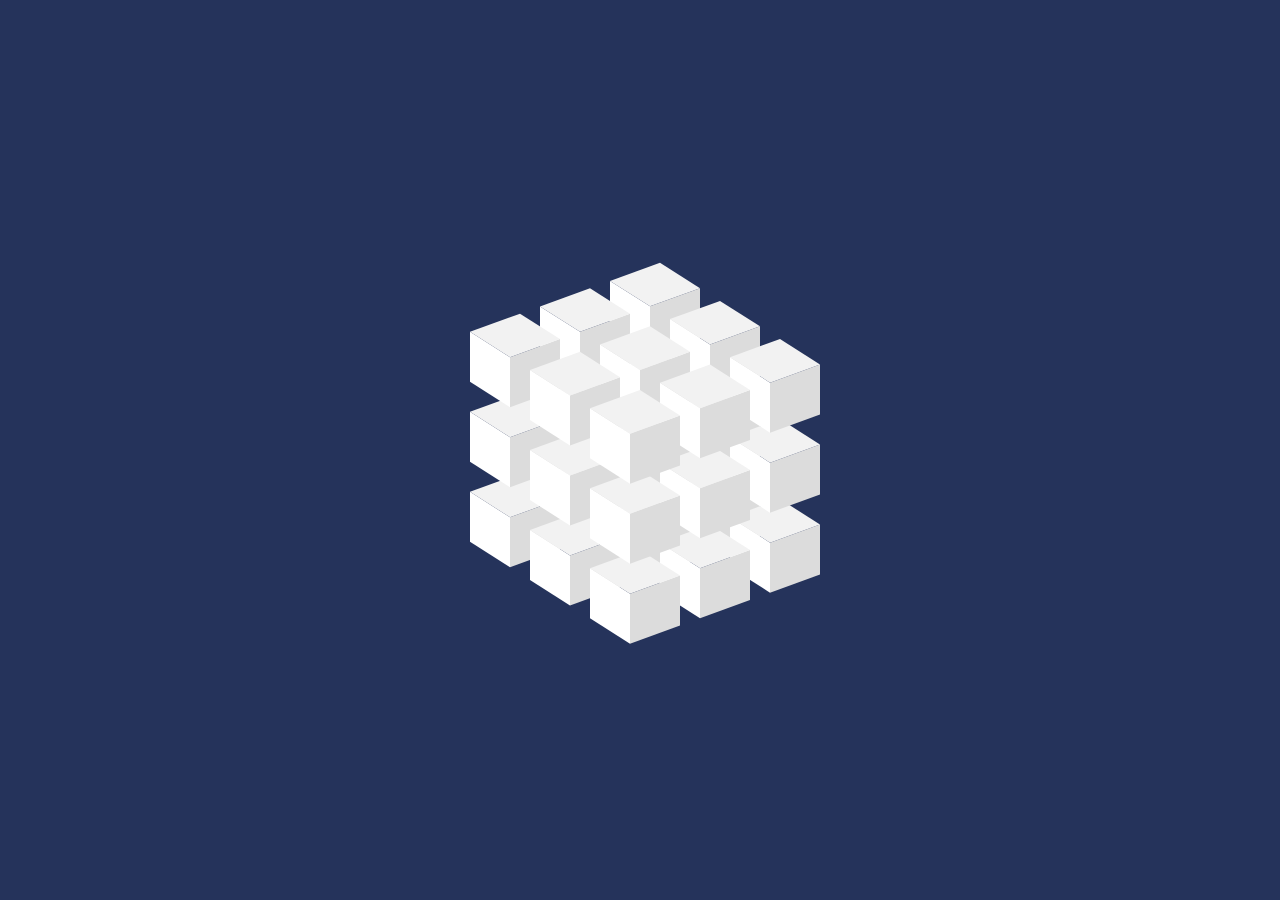
<file: DrawCubeByCss/index.html>
<!DOCTYPE html>
<html lang="en">
  <head>
    <meta charset="UTF-8" />
    <meta http-equiv="X-UA-Compatible" content="IE=edge" />
    <meta name="viewport" content="width=device-width, initial-scale=1.0" />
    <link rel="stylesheet" href="style.css" />
    <title>CSS Cubes</title>
  </head>
  
  <body>
    <div class="container">
      <div class="cube">
        <div style="--x:-1;--y:0;">
          <span style="--i:3;"></span>
          <span style="--i:2;"></span>
          <span style="--i:1;"></span>
        </div>
        <div style="--x:0;--y:0;">
          <span style="--i:3;"></span>
          <span style="--i:2;"></span>
          <span style="--i:1;"></span>
        </div>
        <div style="--x:1;--y:0;">
          <span style="--i:3;"></span>
          <span style="--i:2;"></span>
          <span style="--i:1;"></span>
        </div>
      </div>

      <div class="cube">
        <div style="--x:-1;--y:0;">
          <span style="--i:3;"></span>
          <span style="--i:2;"></span>
          <span style="--i:1;"></span>
        </div>
        <div style="--x:0;--y:0;">
          <span style="--i:3;"></span>
          <span style="--i:2;"></span>
          <span style="--i:1;"></span>
        </div>
        <div style="--x:1;--y:0;">
          <span style="--i:3;"></span>
          <span style="--i:2;"></span>
          <span style="--i:1;"></span>
        </div>
      </div>
      
      <div class="cube">
        <div style="--x:-1;--y:0;">
          <span style="--i:3;"></span>
          <span style="--i:2;"></span>
          <span style="--i:1;"></span>
        </div>
        <div style="--x:0;--y:0;">
          <span style="--i:3;"></span>
          <span style="--i:2;"></span>
          <span style="--i:1;"></span>
        </div>
        <div style="--x:1;--y:0;">
          <span style="--i:3;"></span>
          <span style="--i:2;"></span>
          <span style="--i:1;"></span>
        </div>
      </div>
    </div>
  </body>
</html>
</file>
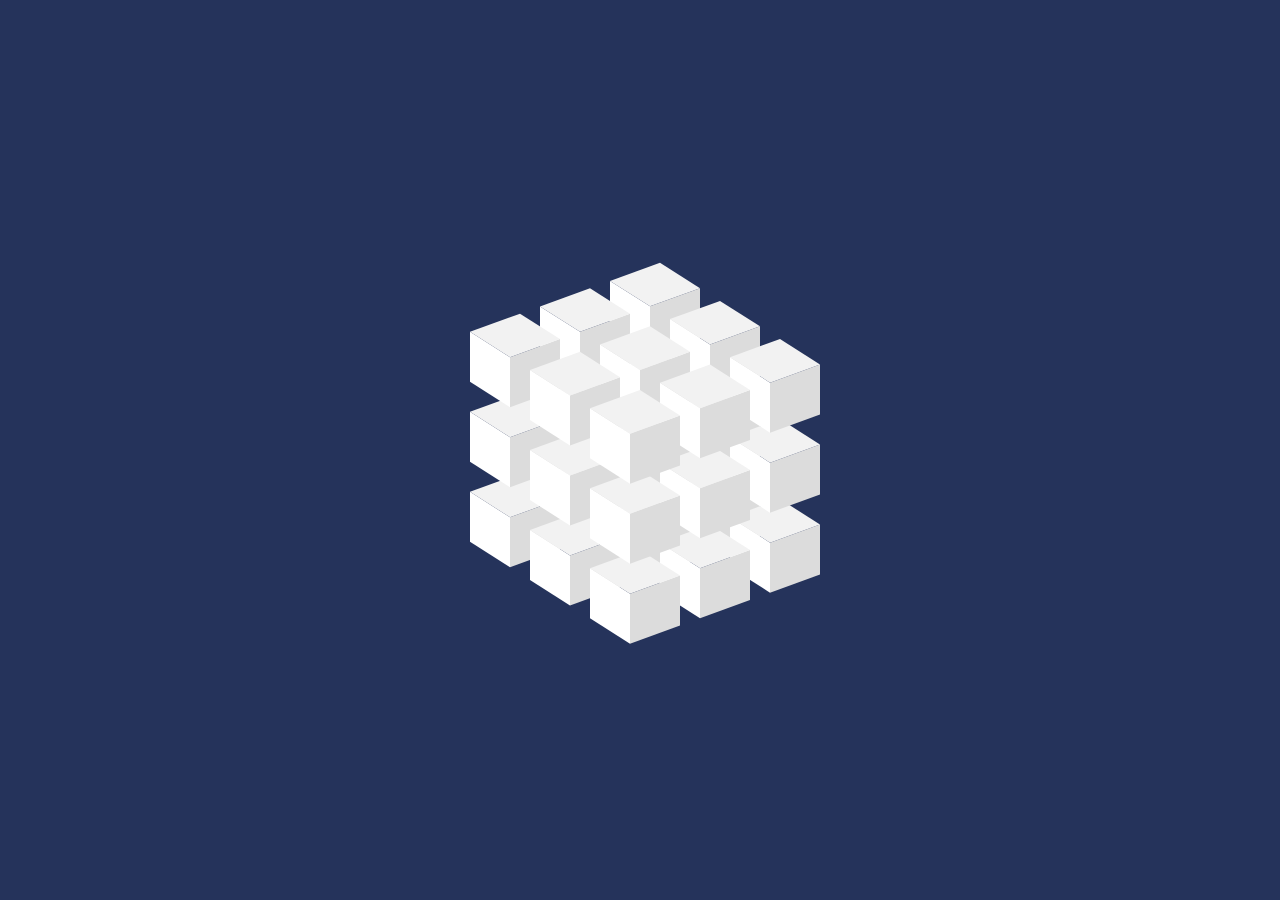
<file: DrawCupByCss/index.html>
<!DOCTYPE html>
<html lang="en">
  <head>
    <meta charset="UTF-8" />
    <meta http-equiv="X-UA-Compatible" content="IE=edge" />
    <meta name="viewport" content="width=device-width, initial-scale=1.0" />
    <link rel="stylesheet" href="style.css" />
    <title>CSS Cubes</title>
  </head>
  <body>
    <div class="container">
      <div class="cube">
        <div style="--x:-1;--y:0;">
          <span style="--i:3;"></span>
          <span style="--i:2;"></span>
          <span style="--i:1;"></span>
        </div>
        <div style="--x:0;--y:0;">
          <span style="--i:3;"></span>
          <span style="--i:2;"></span>
          <span style="--i:1;"></span>
        </div>
        <div style="--x:1;--y:0;">
          <span style="--i:3;"></span>
          <span style="--i:2;"></span>
          <span style="--i:1;"></span>
        </div>
      </div>
      <div class="cube">
        <div style="--x:-1;--y:0;">
          <span style="--i:3;"></span>
          <span style="--i:2;"></span>
          <span style="--i:1;"></span>
        </div>
        <div style="--x:0;--y:0;">
          <span style="--i:3;"></span>
          <span style="--i:2;"></span>
          <span style="--i:1;"></span>
        </div>
        <div style="--x:1;--y:0;">
          <span style="--i:3;"></span>
          <span style="--i:2;"></span>
          <span style="--i:1;"></span>
        </div>
      </div>
      <div class="cube">
        <div style="--x:-1;--y:0;">
          <span style="--i:3;"></span>
          <span style="--i:2;"></span>
          <span style="--i:1;"></span>
        </div>
        <div style="--x:0;--y:0;">
          <span style="--i:3;"></span>
          <span style="--i:2;"></span>
          <span style="--i:1;"></span>
        </div>
        <div style="--x:1;--y:0;">
          <span style="--i:3;"></span>
          <span style="--i:2;"></span>
          <span style="--i:1;"></span>
        </div>
      </div>
    </div>
  </body>
</html>
</file>
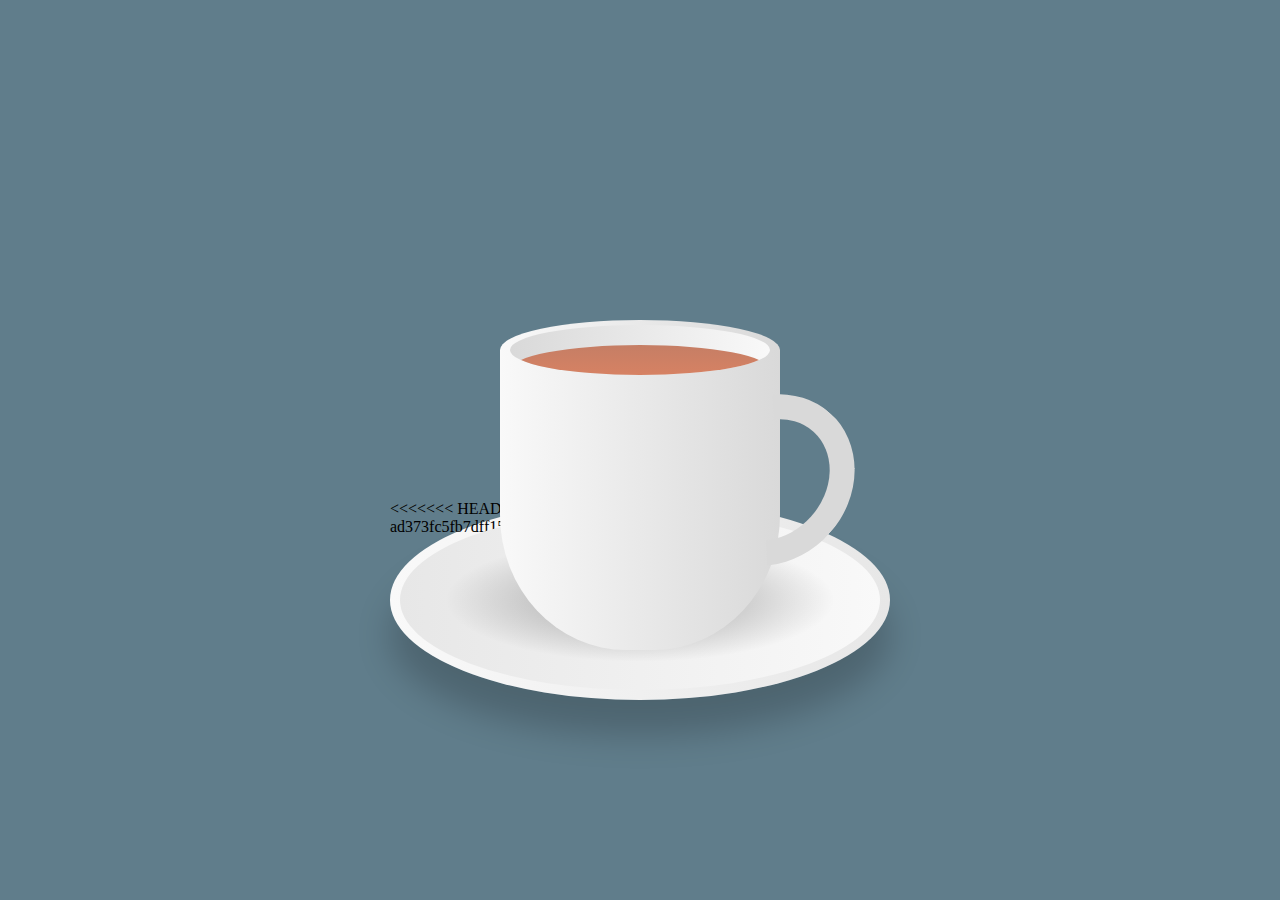
<file: DrawCupDatTrash/index.html>
<!DOCTYPE html>
<html lang="en">
<head>
    <meta charset="UTF-8">
    <meta http-equiv="X-UA-Compatible" content="IE=edge">
    <meta name="viewport" content="width=device-width, initial-scale=1.0">
    <link rel="stylesheet" href="style.css">
    <title>Đạt rác Tea Cup</title>
</head>
<body>
    <div class="container">
        <div class="plate">
<<<<<<< HEAD
=======

>>>>>>> ad373fc5fb7dff15509a6624fec79c8bc4c3b13e
        </div>
        <div class="cup">
           <div class="top">
                <div class="vapour">
                    <span style="--i:1;"></span>
                    <span style="--i:3;"></span>
                    <span style="--i:16;"></span>
                    <span style="--i:5;"></span>
                    <span style="--i:13;"></span>
                    <span style="--i:20;"></span>
                    <span style="--i:6;"></span>
                    <span style="--i:7;"></span>
                    <span style="--i:10;"></span>
                    <span style="--i:8;"></span>
                    <span style="--i:17;"></span>
                    <span style="--i:11;"></span>
                    <span style="--i:12;"></span>
                    <span style="--i:14;"></span>
                    <span style="--i:2;"></span>
                    <span style="--i:9;"></span>
                    <span style="--i:15;"></span>
                    <span style="--i:4;"></span>
                    <span style="--i:19;"></span>
                </div>
                <div class="circle">
                    <div class="tea">

                    </div>
                </div>
           </div> 
           <div class="handle">
            
           </div>
        </div>
    </div>

    
</body>
</html>
</file>
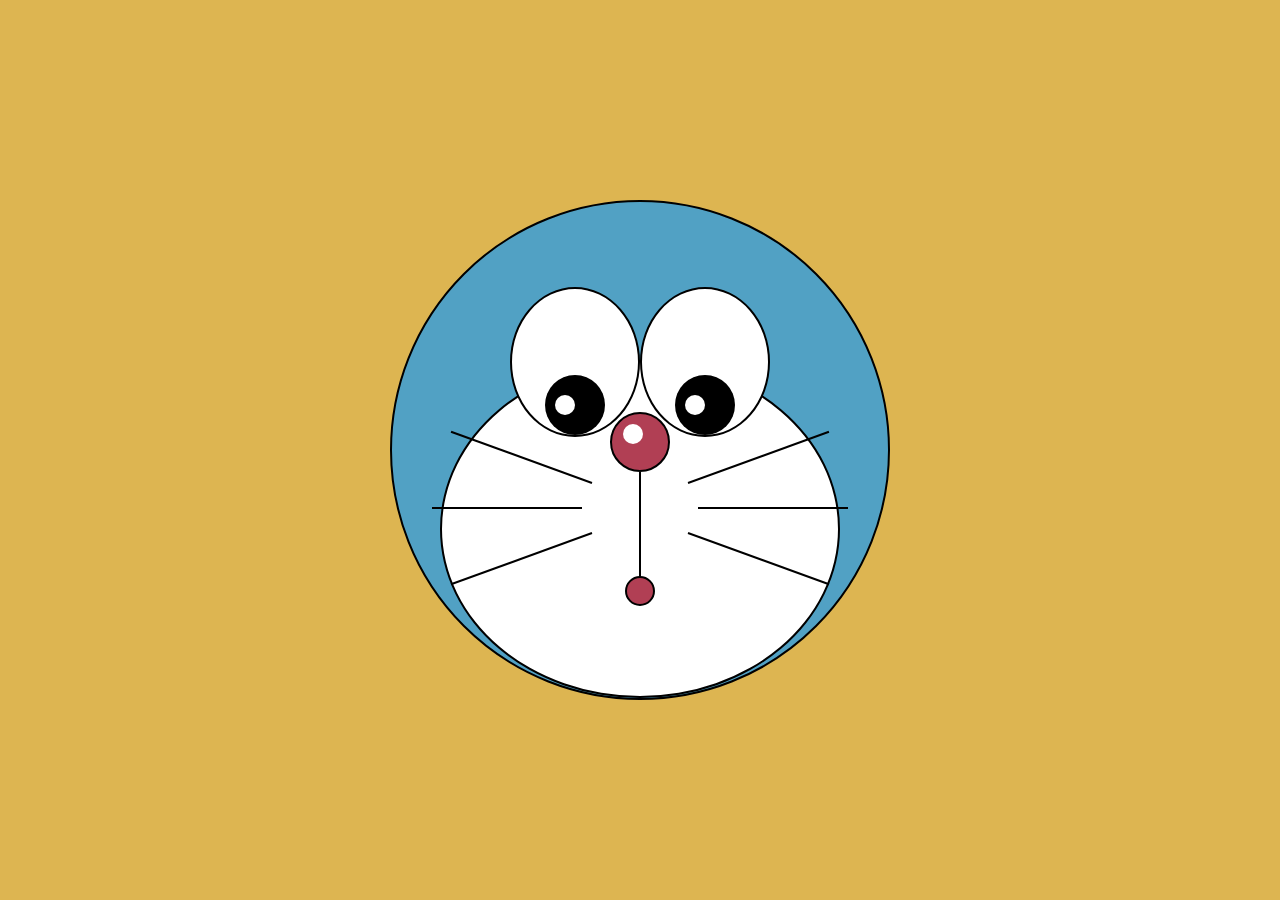
<file: DrawDoraemon/index.html>
<!DOCTYPE html>
<html lang="en">

<head>
  <meta charset="UTF-8">
  <meta http-equiv="X-UA-Compatible" content="IE=edge">
  <meta name="viewport" content="width=device-width, initial-scale=1.0">
  <title>DORAEMON AFRAID OF MOUSE</title>
  <link rel="stylesheet" href="./style.css">
</head>


<body> 
  <div class="container"> 
    <div class="doraemon">
      <div class="face">
        <div class="white">
          <div class="eye left">
            <div class="eye-black"></div>
          </div>
          <div class="eye right">
            <div class="eye-black"></div>
          </div>
          <div class="nose"></div>
          <div class="mouth"></div>
          <div class="mustache left"></div>
          <div class="mustache two left"></div>
          <div class="mustache three left"></div>
          <div class="mustache right"></div>
          <div class="mustache two right"></div>
          <div class="mustache three right"></div>
        </div>
      </div>
    </div>
  </div>
  <!-- <div class="container2">
    <div class="nobita">
      <div class="face">
        <div class="yellow">
          <div class="eyeleft">
            <div class="eye-black"></div>
           </div>
        </div>
      </div>
    </div>
  </div> -->
  
  <script src="./app.js"></script>
</body>

</html>
</file>
<file: DrawCubeByCss/style.css>
* {
  padding: 0;
  margin: 0;
  box-sizing: border-box;
}

body {
  display: flex;
  justify-content: center;
  align-items: center;
  min-height: 100vh;
  background: #25335b;
}
body .container {
  position: relative;
  top: -80px;
  transform: skewY(-20deg);
  animation: animate 5s linear infinite;
}
body .container .cube {
  position: relative;
  z-index: 2;
}
body .container .cube:nth-child(2) {
  z-index: 1;
  translate: -60px -60px;
}
body .container .cube:nth-child(3) {
  z-index: 3;
  translate: 60px 60px;
}
body .container .cube div {
  position: absolute;
  display: flex;
  flex-direction: column;
  gap: 30px;
  translate: calc(-70px * var(--x)) calc(-60px * var(--y));
}
body .container .cube div span {
  position: relative;
  display: inline-block;
  width: 50px;
  height: 50px;
  background: #DCDCDC;
  z-index: calc(1 * var(--i));
  transition: 1.5s;
}
body .container .cube div span:hover {
  transition: 0s;
  background: #ef4149;
  filter: drop-shadow(0 0 30px #ef4149);
}
body .container .cube div span:hover::before {
  transition: 0s;
  background: #f75d64;
}
body .container .cube div span:hover:after {
  transition: 0s;
  background: #f14e55;
}
body .container .cube div span::before {
  content: "";
  position: absolute;
  left: -40px;
  width: 40px;
  height: 100%;
  background-color: #fff;
  transform-origin: right;
  transform: skewY(45deg);
  transition: 1.5s;
}
body .container .cube div span::after {
  content: "";
  position: absolute;
  top: -40px;
  left: 0;
  width: 100%;
  height: 40px;
  background-color: #f2f2f2;
  transform-origin: bottom;
  transform: skewX(45deg);
  transition: 1.5s;
}

@keyframes animate {
  0% {
    filter: hue-rotate(0deg);
  }
  100% {
    filter: hue-rotate(360deg);
  }
}

/*# sourceMappingURL=style.css.map */
</file>
<file: DrawCupByCss/style.css>
*{
    padding: 0;
    margin: 0;
    box-sizing: border-box;
}

body{
    display: flex;
    justify-content: center;
    align-items: center;
    min-height: 100vh;
    background: #25335b;
}

.container {
    position: relative;
    top: -80px;
    transform: skewY(-20deg);
    animation: animate 5s linear infinite;
}
@keyframes animate{
    0%
    {
        filter: hue-rotate(0deg);
    }
    100%
    {
        filter: hue-rotate(360deg);
    }
}
.container .cube{
    position: relative;
    z-index: 2;
}

.container .cube:nth-child(2){
    z-index: 1;
    translate: -60px -60px;
}

.container .cube:nth-child(3){
    z-index: 3;
    translate: 60px 60px;
}
.container .cube div{
    position: absolute;
    display: flex;
    flex-direction: column;
    gap: 30px;
    translate: calc(-70px * var(--x)) calc(-60px * var(--y));
}

.container .cube div span {
    position: relative;
    display: inline-block;
    width: 50px;
    height: 50px;
    background:#DCDCDC;
    z-index: calc(1 * var(--i));
    transition: 1.5s;
}

.container .cube div span:hover {
    transition: 0s;
    background: #ef4149;
    filter: drop-shadow(0 0 30px #ef4149);
}

.container .cube div span::before{
    content: '';
    position:absolute;
    left: -40px;
    width: 40px;
    height: 100%;
    background-color: #fff;
    transform-origin: right;
    transform: skewY(45deg);
    transition: 1.5s;
}

.container .cube div span:hover::before{
    transition: 0s;
    background: #f75d64;
}

.container .cube div span::after{
    content: '';
    position:absolute;
    top: -40px;
    left: 0;
    width: 100%;
    height: 40px;
    background-color: #f2f2f2;
    transform-origin: bottom;
    transform: skewX(45deg);
    transition: 1.5s;
}

.container .cube div span:hover::after{
    transition: 0s;
    background: #f14e55;
}
</file>
<file: DrawCupDatTrash/style.css>
* {
  margin: 0;
  padding: 0;
  box-sizing: border-box;
}

body {
  display: flex;
  justify-content: center;
  align-items: center;
  min-height: 100vh;
  background: #607d8b;
}
body .container {
  position: relative;
  top: 50px;
}
body .container .plate {
  position: absolute;
  bottom: -50px;
  left: 50%;
  transform: translate(-50%);
  width: 500px;
  height: 200px;
  background: linear-gradient(to right, #f9f9f9, #e7e7e7);
  border-radius: 50%;
  box-shadow: 0 35px 35px rgba(0, 0, 0, 0.2);
}
body .container .plate::before {
  content: "";
  position: absolute;
  top: 10px;
  left: 10px;
  right: 10px;
  bottom: 10px;
  border-radius: 50%;
  background: linear-gradient(to left, #f9f9f9, #e7e7e7);
}
body .container .plate::after {
  content: "";
  position: absolute;
  top: 30px;
  left: 30px;
  right: 30px;
  bottom: 30px;
  background: radial-gradient(rgba(0, 0, 0, 0.2) 25%, transparent, transparent);
}
body .container .cup {
  position: relative;
  width: 280px;
  height: 300px;
  background: linear-gradient(to right, #f9f9f9, #d9d9d9);
  border-bottom-left-radius: 45%;
  border-bottom-right-radius: 45%;
}
body .container .cup .top {
  position: absolute;
  top: -30px;
  left: 0;
  width: 100%;
  height: 60px;
  background: linear-gradient(to right, #f9f9f9, #d9d9d9);
  border-radius: 50%;
}
body .container .cup .top .vapour {
  position: relative;
  display: flex;
  z-index: 1;
  padding: 0 20px;
}
body .container .cup .top .vapour span {
  position: relative;
  bottom: 50px;
  display: block;
  margin: 0 2px 50px;
  background: #fff;
  height: 120px;
  min-width: 8px;
  border-radius: 50%;
  animation: animate 5s linear infinite;
  opacity: 0;
  filter: blur(8px);
  animation-delay: calc(var(--i) * -0.5s);
}
body .container .cup .top .circle {
  position: absolute;
  top: 5px;
  left: 10px;
  width: calc(100% - 20px);
  height: 50px;
  border-radius: 50%;
  box-sizing: border-box;
  background: linear-gradient(to left, #f9f9f9, #d9d9d9);
  box-sizing: border-box;
  overflow: hidden;
}
body .container .cup .top .circle .tea {
  position: absolute;
  top: 0;
  left: 0;
  width: 100%;
  height: 100%;
  background: linear-gradient(#c57e65, #e28462);
  border-radius: 50%;
  top: 20px;
}
body .container .cup .handle {
  position: absolute;
  right: -70px;
  top: 40px;
  width: 160px;
  height: 180px;
  border: 25px solid #d9d9d9;
  border-left: 25px solid transparent;
  border-bottom: 25px solid transparent;
  border-radius: 50%;
  transform: rotate(42deg);
}

@keyframes animate {
  0% {
    transform: translateY(0) scale(1);
    opacity: 0;
  }
  15% {
    opacity: 1;
  }
  50% {
    transform: translateY(-150px) scaleX(5);
  }
  95% {
    opacity: 0;
  }
  100% {
    transform: translateY(-300px) scaleX(10);
  }
}

/*# sourceMappingURL=style.css.map */
</file>
<file: DrawDoraemon/style.css>
* {
  padding: 0;
  margin: 0;
  box-sizing: border-box;
}

:root {
  --bg: #ddb551;
  --main-color: #51a1c4;
  --red: #b13f54;
  --black: #000000;
  --white: #ffffff;
}

.container {
  height: 100vh;
  display: flex;
  align-items: center;
  justify-content: center;
  background-color: var(--bg);
  cursor: url("image/mouse.png"), default;
}
.container .doraemon {
  --size: 500px;
  width: var(--size);
  height: var(--size);
  position: relative;
}
.container .doraemon .face {
  width: 100%;
  height: 100%;
  background-color: var(--main-color);
  border-radius: 50%;
  border: 2px solid var(--black);
  position: relative;
  transition: background-color 1s ease;
}
.container .doraemon .face:hover.mouth {
  border-bottom: 0px;
  width: calc(var(--size) * 6);
  left: calc(50% - var(--size) * 6 / 2);
  transition: all 3s ease;
}
.container .doraemon .white {
  --size: 400px;
  width: var(--size);
  height: calc(var(--size) - 62px);
  position: absolute;
  bottom: 0;
  left: calc(50% - var(--size) / 2);
  background-color: var(--white);
  border-radius: 50%;
  border: 2px solid var(--black);
}
.container .doraemon .white .eye {
  width: 130px;
  height: 150px;
  border-radius: 100%;
  background-color: var(--white);
  border: 2px solid var(--black);
  position: absolute;
  top: -75px;
}

.container .doraemon .face .white .eye.left {
  left: calc(50% - 130px);
}
.container .doraemon .face .white .eye.right {
  right: calc(50% - 130px);
}
.container .doraemon .face .white .eye-black {

  --size: 60px;
  width: var(--size);
  height: var(--size);
  border-radius: 50%;
  background-color: var(--black);
  position: absolute;
  bottom: 0;
  left: calc(50% - var(--size) / 2);
  transform-origin: top;
}

.container .doraemon .face .white .eye-black::after {

  content: "";
  --size: 20px;
  width: var(--size);
  height: var(--size);
  border-radius: 50%;
  background-color: var(--white);
  position: absolute;
  left: 10px;
  top: calc(50% - 10px);
}
.container .doraemon .white .nose {
  --size: 60px;
  width: var(--size);
  height: var(--size);
  background-color: var(--red);
  border: 2px solid var(--black);
  border-radius: 50%;
  position: absolute;
  left: calc(50% - var(--size) / 2);
  top: 50px;
}
.container .doraemon .white .nose::after {
  --size: 20px;
  content: "";
  width: var(--size);
  height: var(--size);
  border-radius: 50%;
  background-color: var(--white);
  position: absolute;
  top: 10px;
  left: 20%;
}
.container .doraemon .white .mouth {
  --size: 30px;
  width: var(--size);
  height: var(--size);
  border-radius: 50%;
  border: 2px solid var(--black);
  position: absolute;
  bottom: 90px;
  left: calc(50% - var(--size) / 2);
  background-color: var(--red);
  transform-origin: top;
  transition: all 1s ease;
}
.container .doraemon .white .mouth::before {
  content: "";
  width: 2px;
  height: 106px;
  background-color: var(--black);
  position: absolute;
  bottom: 100%;
  left: calc(50% - 1px);
}
.container .doraemon .white .mustache {
  position: absolute;
  height: 2px;
  width: 150px;
  top: 120px;
  background-color: var(--black);
}

.container .doraemon .face .white .mustache.left {

  left: 0px;
  transform-origin: right;
  transform: rotate(20deg);
}

.container .doraemon .face .white .mustache.left.two {
  left: -10px;
  transform: rotate(0deg);
}
.container .doraemon .face .white .mustache.left.three {
  left: 0px;
  transform: rotate(-20deg);
}
.container .doraemon .face .white .mustache.right {

  right: 0px;
  transform-origin: left;
  transform: rotate(-20deg);
}

.container .doraemon .face .white .mustache.right.two {
  right: -10px;
  transform: rotate(0deg);
}
.container .doraemon .face .white .mustache.right.three {
  right: 0px;
  transform: rotate(20deg);
}
.container .doraemon .face .white .mustache.two {
  top: 145px;
}
.container .doraemon .face .white .mustache.three {

  top: 170px;
}

/*# sourceMappingURL=style.css.map */
</file>
